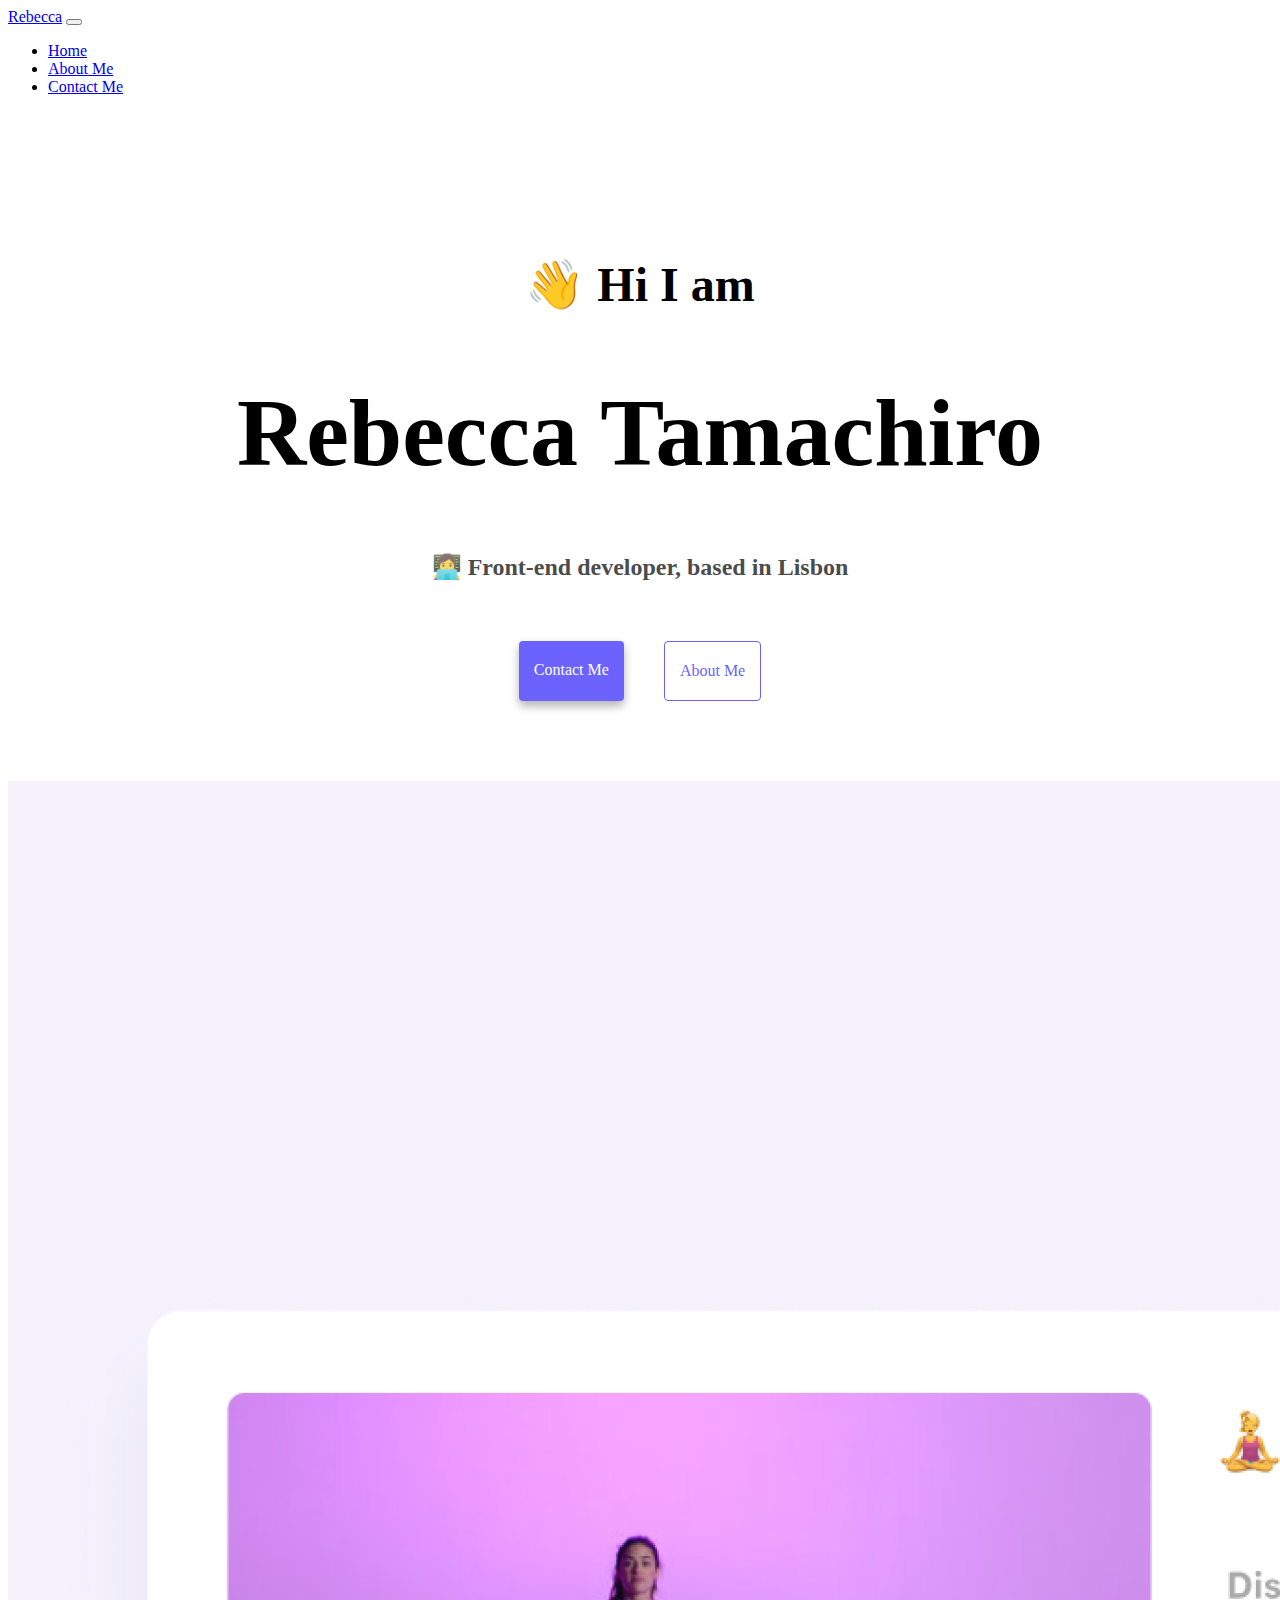
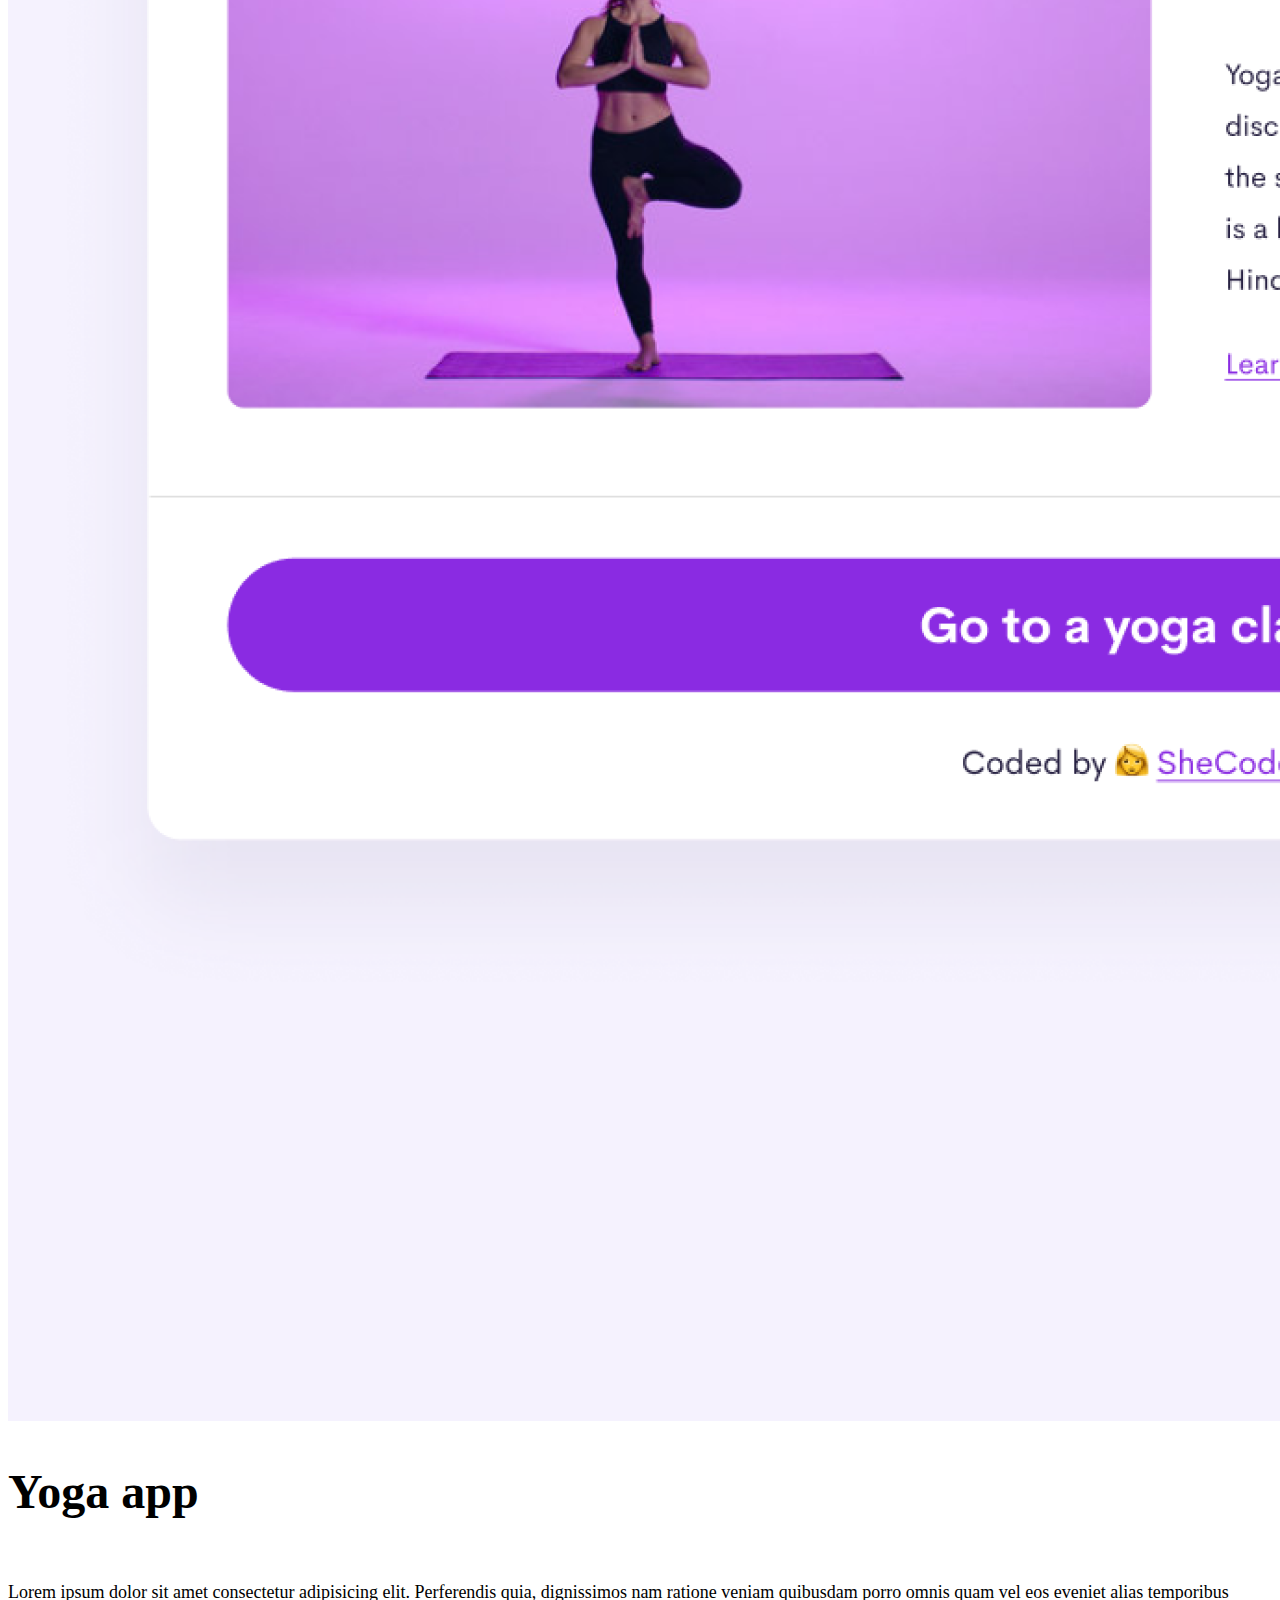
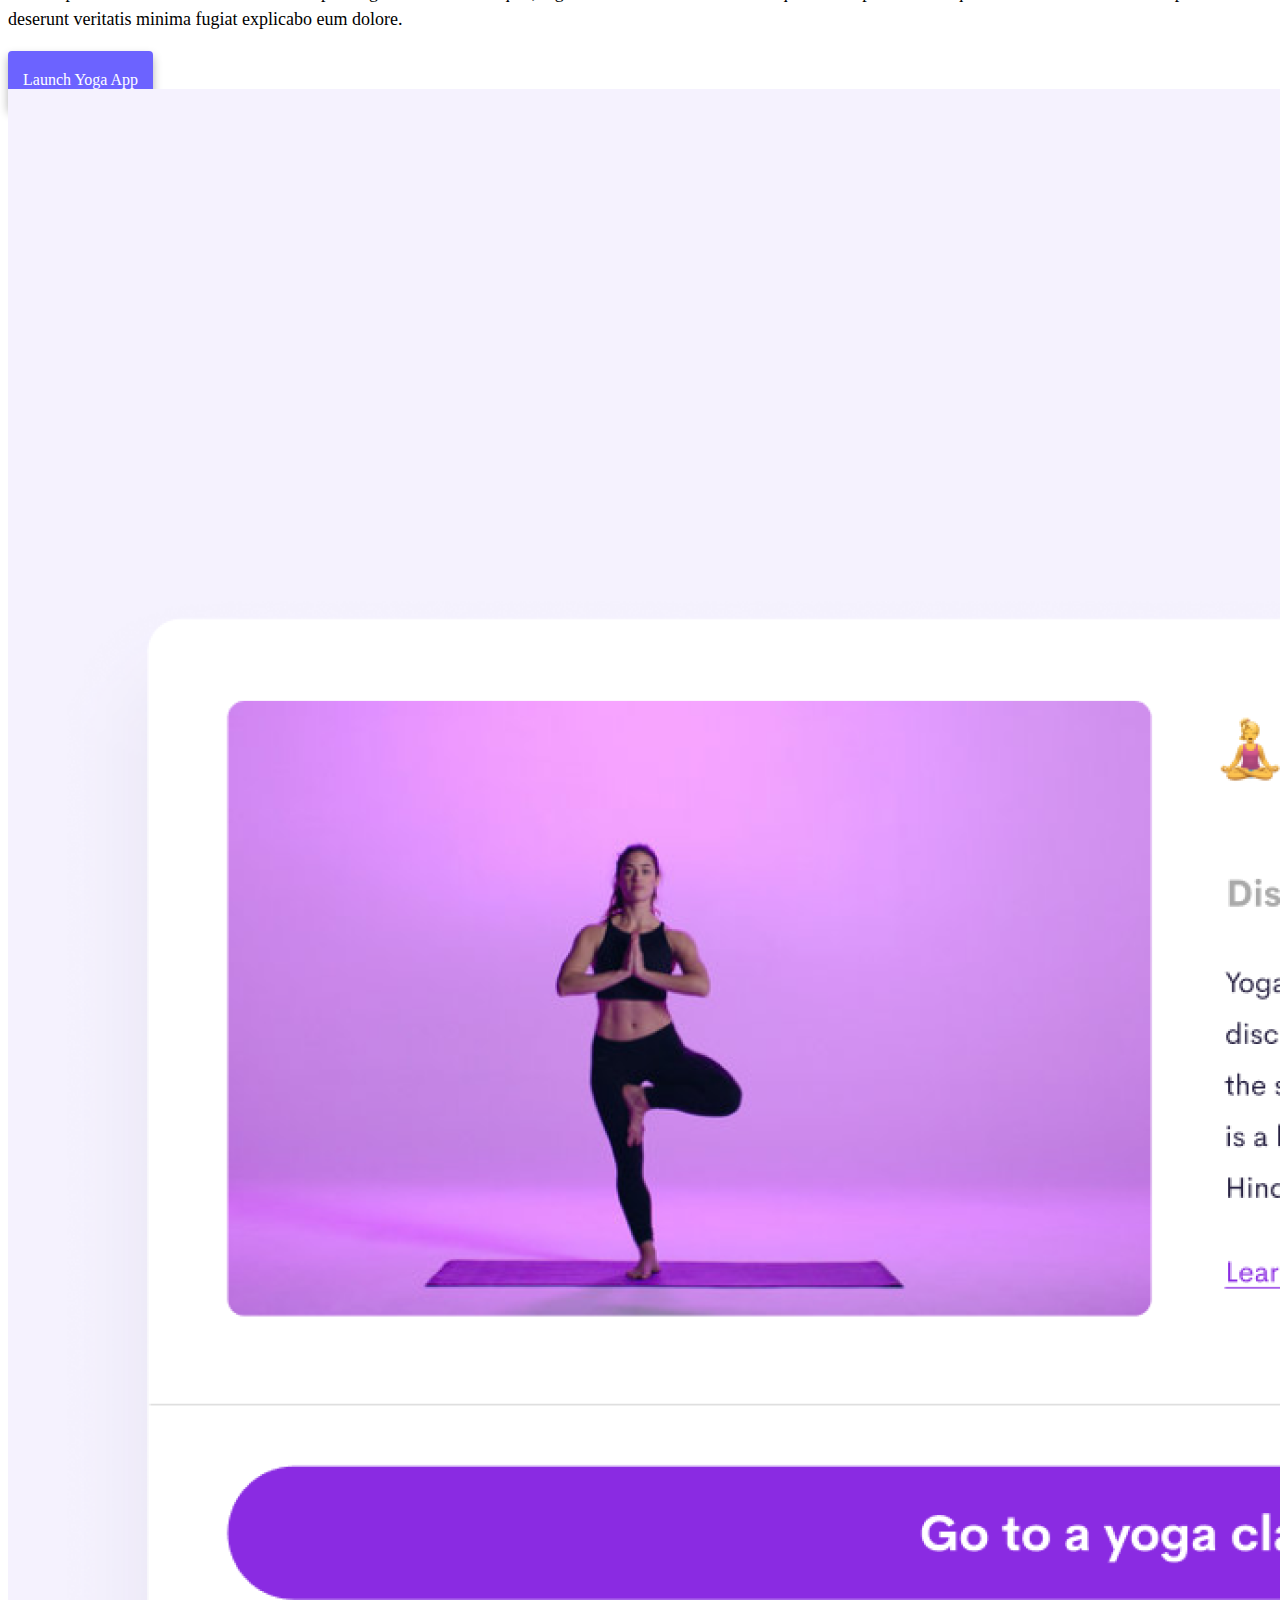
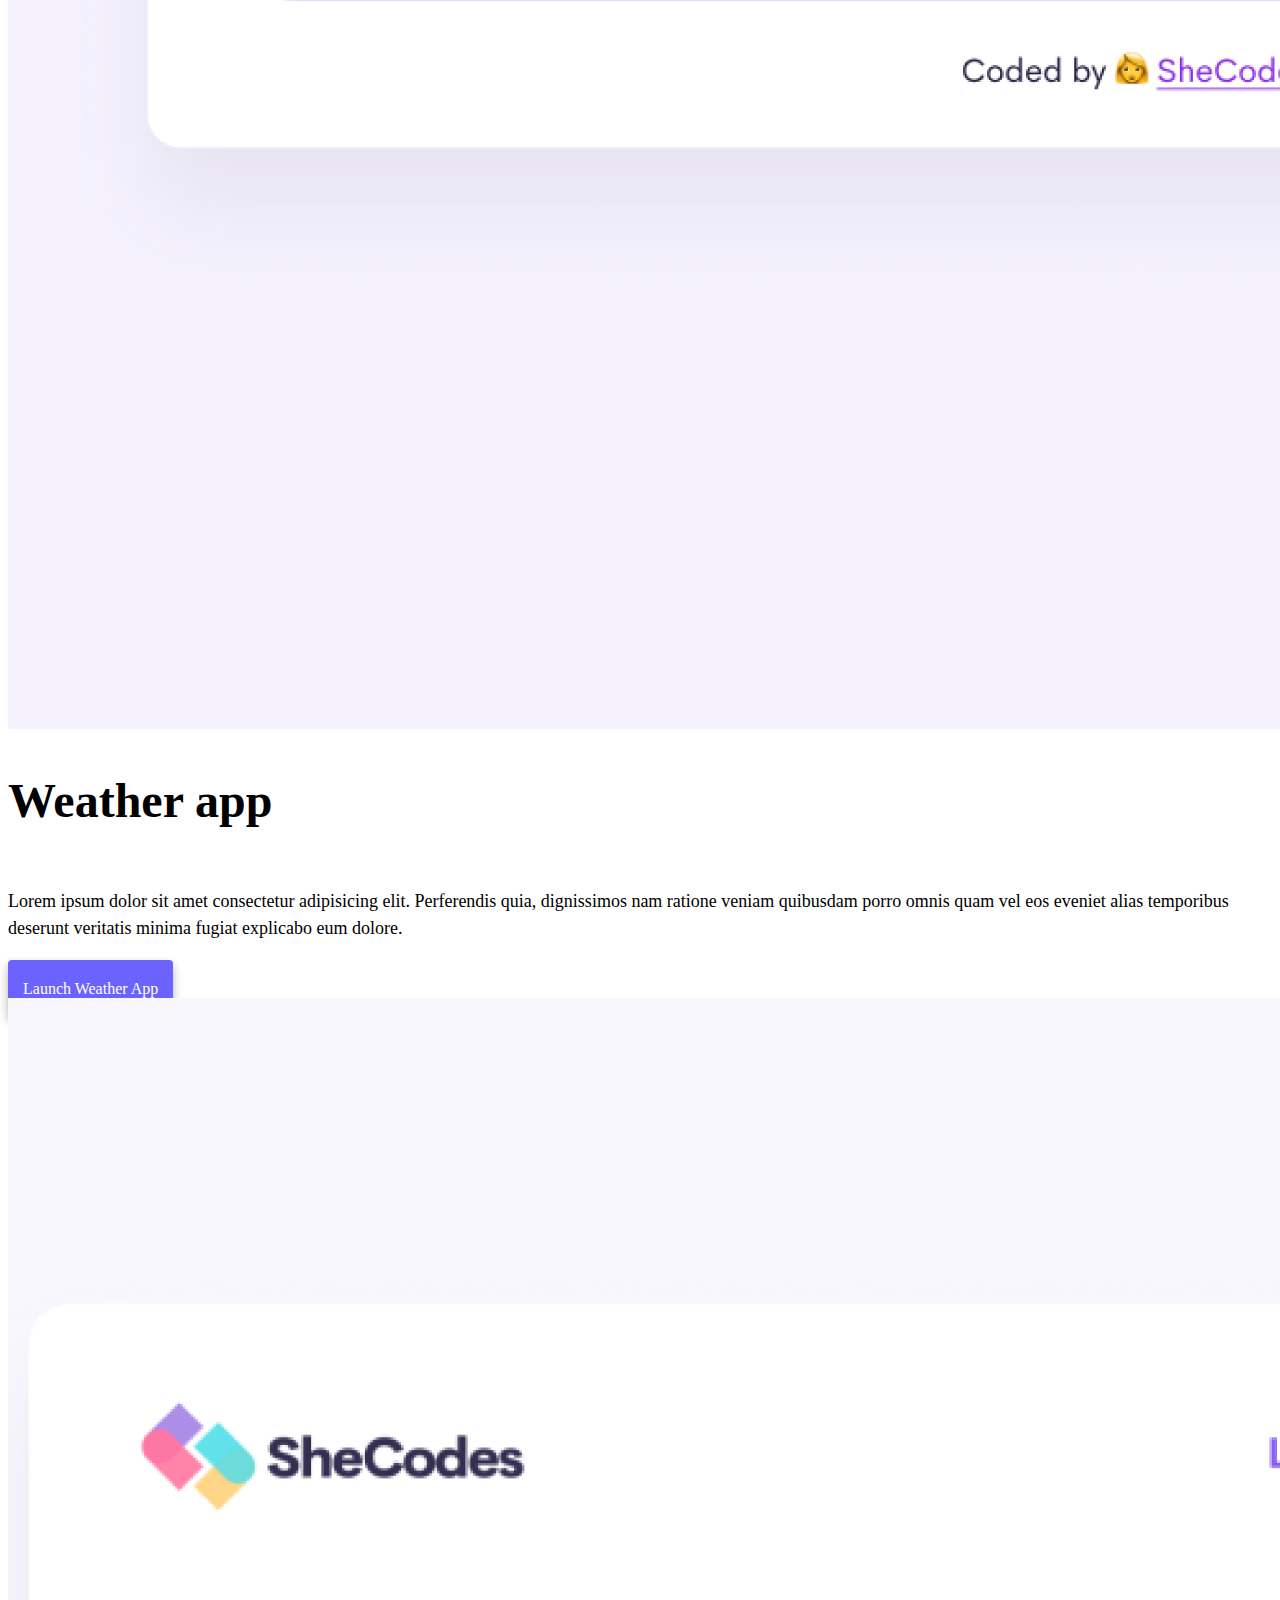
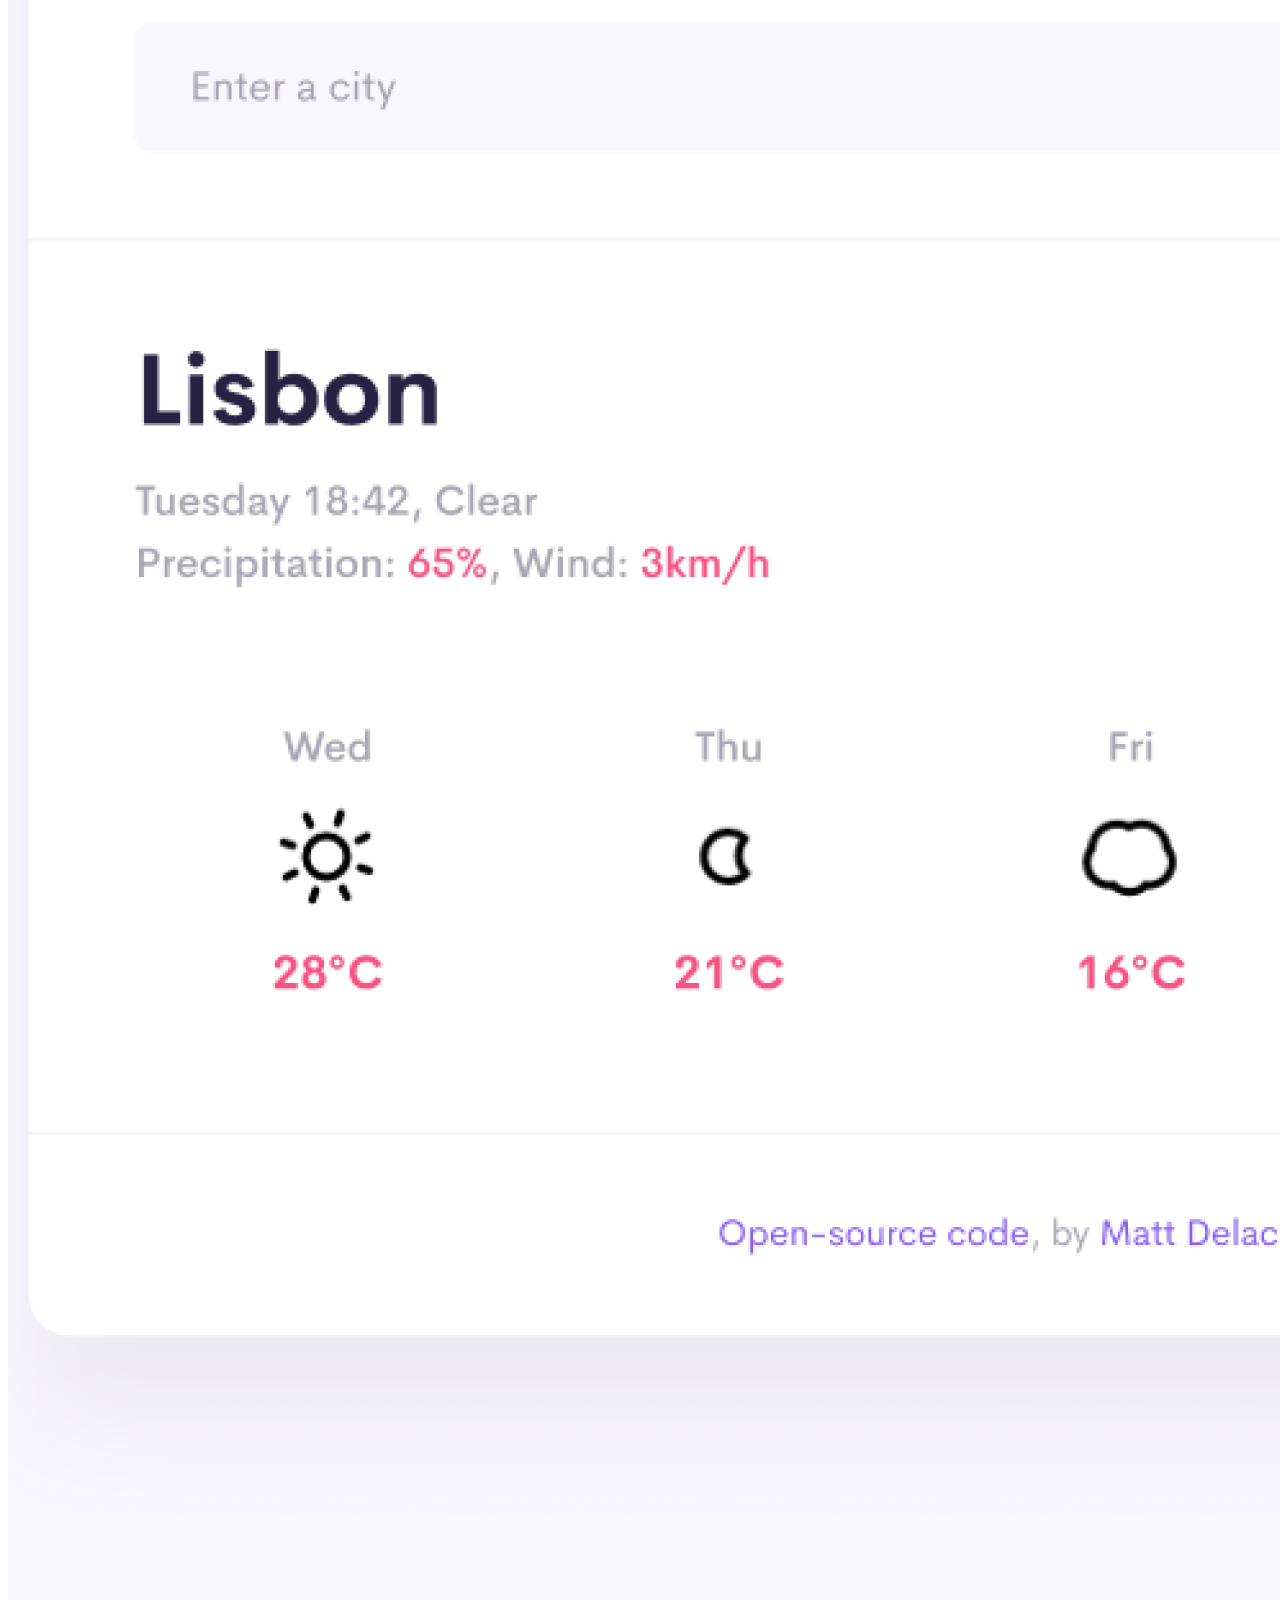
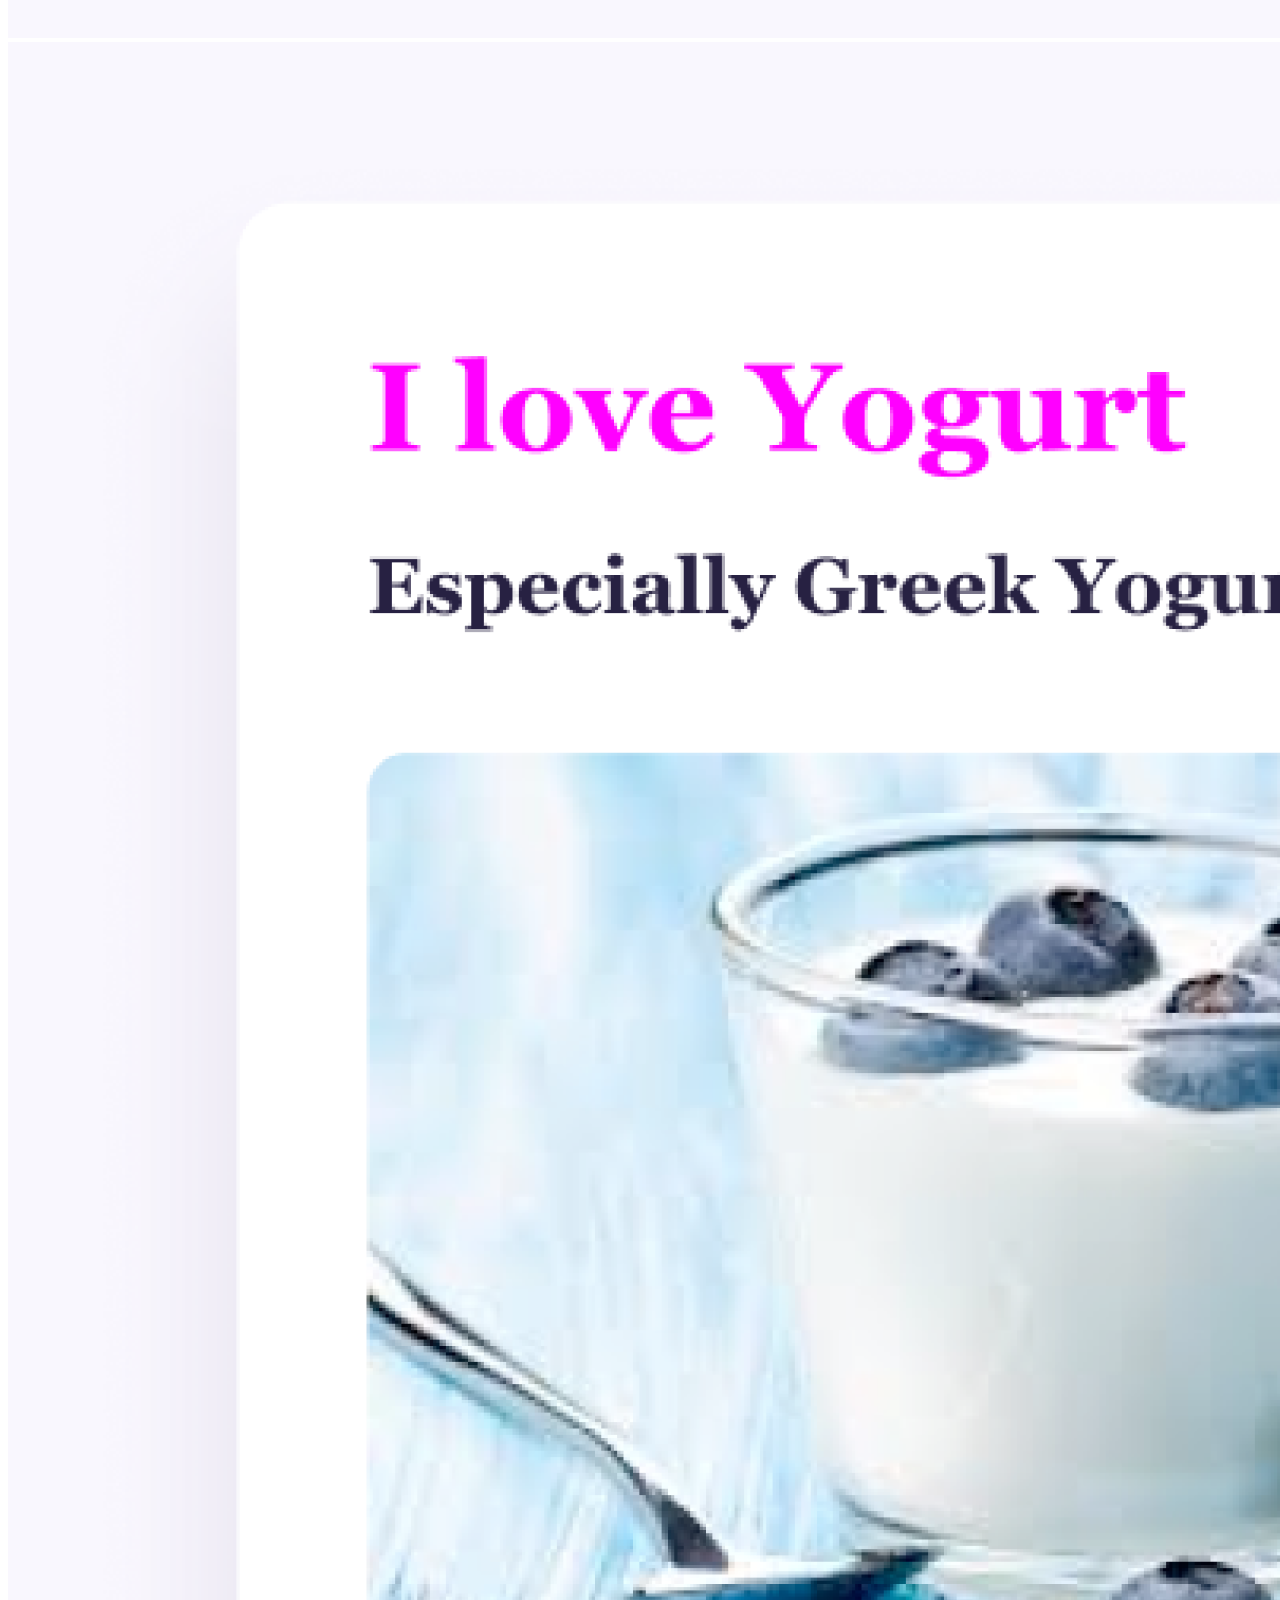
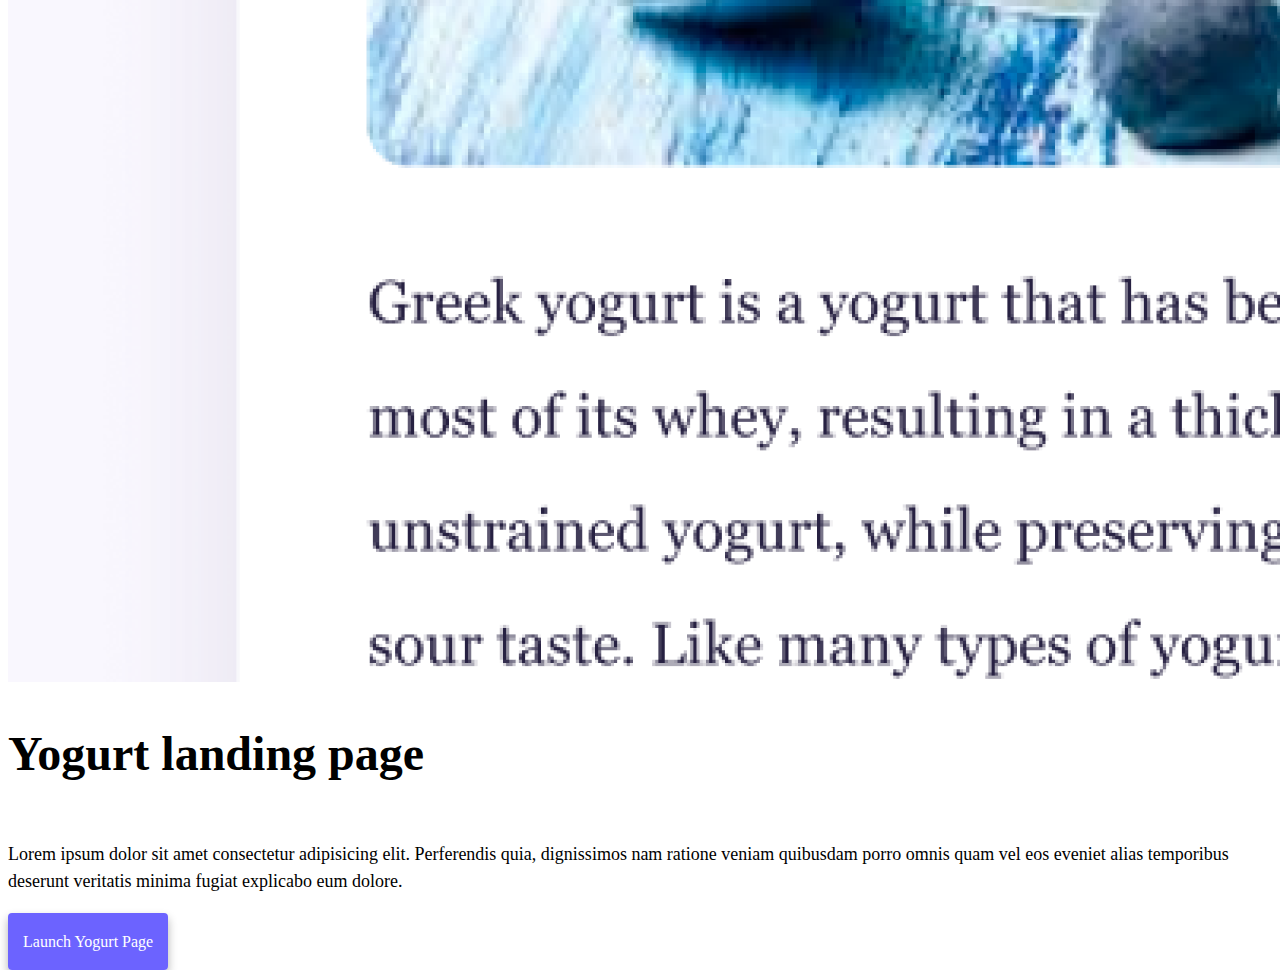
<file: index.html>
<!DOCTYPE html>
<html lang="en">
<head>
  <meta charset="UTF-8">
  <meta http-equiv="X-UA-Compatible" content="IE=edge">
  <meta name="viewport" content="width=device-width, initial-scale=1.0">
  <title>Front-end Developer | Rebecca Tamachiro</title>
  <meta name="description" content="Hi I am Rebecca Tamachiro. Front-end Developer based in Lisbon. See the most recent projects I've contributed to on this portfolio.">
  <link href="https://cdn.jsdelivr.net/npm/bootstrap@5.0.0-beta3/dist/css/bootstrap.min.css" rel="stylesheet"
    integrity="sha384-eOJMYsd53ii+scO/bJGFsiCZc+5NDVN2yr8+0RDqr0Ql0h+rP48ckxlpbzKgwra6" crossorigin="anonymous">
    <link rel="stylesheet" href="/css/styles.css">
</head>
<body>
  <nav class="navbar fixed-top navbar-expand-lg navbar-light bg-light">
    <div class="container">
      <a class="navbar-brand" href="/" title="Navbar brand">Rebecca</a>
      <button class="navbar-toggler" type="button" data-bs-toggle="collapse" data-bs-target="#navbarNav"
        aria-controls="navbarNav" aria-expanded="false" aria-label="Toggle navigation">
        <span class="navbar-toggler-icon"></span>
      </button>
      <div class="collapse navbar-collapse" id="navbarNav">
        <ul class="navbar-nav">
          <li class="nav-item">
            <a class="nav-link active" aria-current="page" href="/" title="Rebecca Tamachiro homepage">Home</a>
          </li>
          <li class="nav-item">
            <a class="nav-link" href="/about.html" title="About Rebecca Tamachiro">About Me</a>
          </li>
          <li class="nav-item">
            <a class="nav-link" href="/about.html#contact" title="Contact Rebecca Tamachiro">Contact Me</a>
          </li>
        </ul>
      </div>
    </div>
  </nav>
  <div class="home-content">
      <h2>👋 Hi I am</h2>
      <h1>Rebecca Tamachiro</h1>
      <h3>👩‍💻 Front-end developer, based in Lisbon</h3>
            <div class="navigation-links">
              <a href="/about.html#contact" class="contact-link">Contact me</a>
              <a href="/about.html" class="about-link">About me</a>
            </div>
  </div>
  <div class="container mb-5">
    <div class="row mt-3">
        <div class="col-md-6 d-none d-md-block">
          <img src="images/yoga.png" class="img-fluid" alt="Yoga App preview" />
        </div>
        <div class="col-md-6 projects-brief">
          <h2>Yoga app</h2>
          <p>
            Lorem ipsum dolor sit amet consectetur adipisicing elit. Perferendis
            quia, dignissimos nam ratione veniam quibusdam porro omnis quam vel
            eos eveniet alias temporibus deserunt veritatis minima fugiat
            explicabo eum dolore.
          </p>
          <a href="#" class="project-link">Launch yoga app</a>
        </div>
        <div class="col-md-6 d-block d-md-none mt-5">
          <img src="images/yoga.png" class="img-fluid" alt="Yoga App preview" />
        </div>
    </div>
    <div class="row mt-5">
      <div class="col-md-6 projects-brief">
        <h2>Weather app</h2>
        <p>
          Lorem ipsum dolor sit amet consectetur adipisicing elit. Perferendis
          quia, dignissimos nam ratione veniam quibusdam porro omnis quam vel
          eos eveniet alias temporibus deserunt veritatis minima fugiat
          explicabo eum dolore.
        </p>
        <a href="#" class="project-link">Launch weather app</a>
      </div>
      <div class="col-md-6">
        <img src="images/weather.png" class="img-fluid mt-5" alt="Weather App preview" />
      </div>
    </div>
    <div class="row mt-5">
      <div class="col-md-6">
        <img src="images/yogurt.png" class="img-fluid d-none d-md-block" alt="Yogurt landing page preview">
      </div>
      <div class="col-md-6 projects-brief">
        <h2>Yogurt landing page</h2>
        <p>
            Lorem ipsum dolor sit amet consectetur adipisicing elit. Perferendis
            quia, dignissimos nam ratione veniam quibusdam porro omnis quam vel
            eos eveniet alias temporibus deserunt veritatis minima fugiat
            explicabo eum dolore.
        </p>
        <a href="#" class="project-link">Launch yogurt page</a>
      </div>
    </div>
  </div>  
  <script src="https://cdn.jsdelivr.net/npm/bootstrap@5.0.0-beta3/dist/js/bootstrap.bundle.min.js"
    integrity="sha384-JEW9xMcG8R+pH31jmWH6WWP0WintQrMb4s7ZOdauHnUtxwoG2vI5DkLtS3qm9Ekf" crossorigin="anonymous"></script>
</body>
</html>
</file>
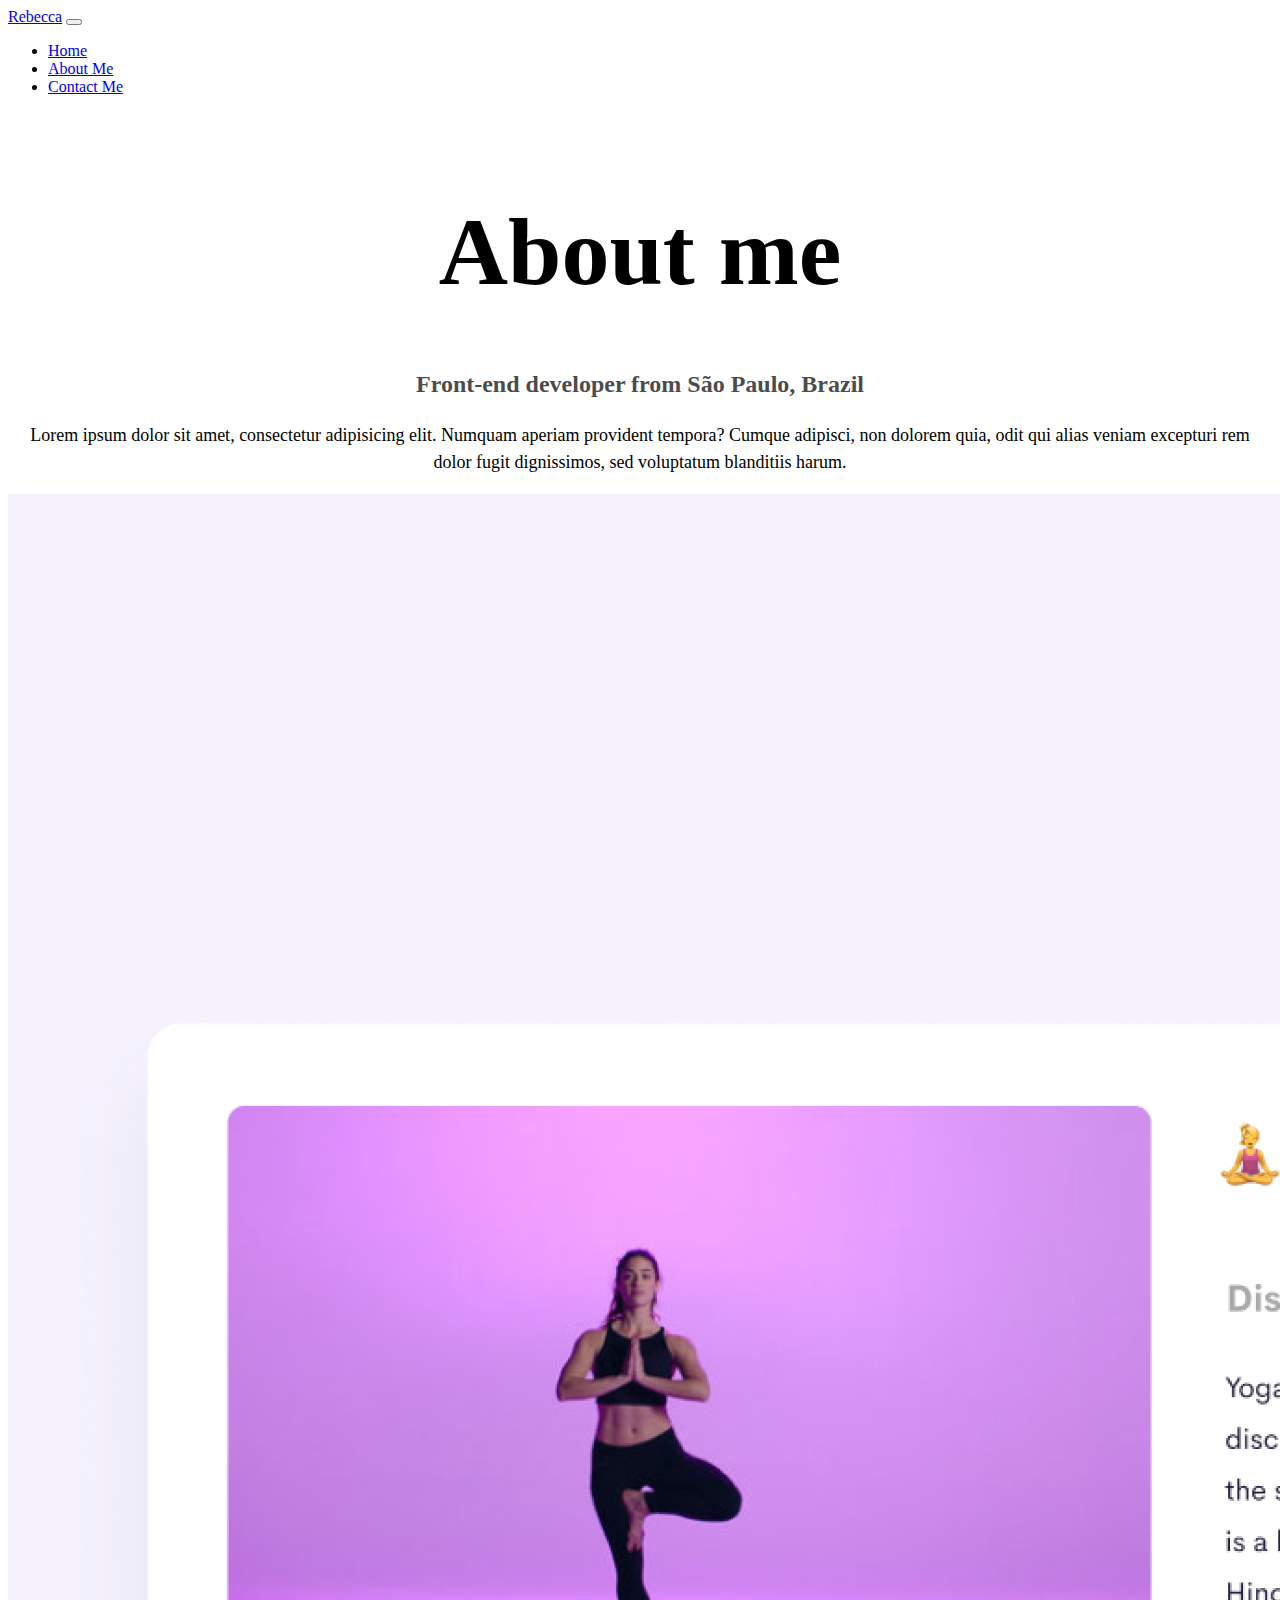
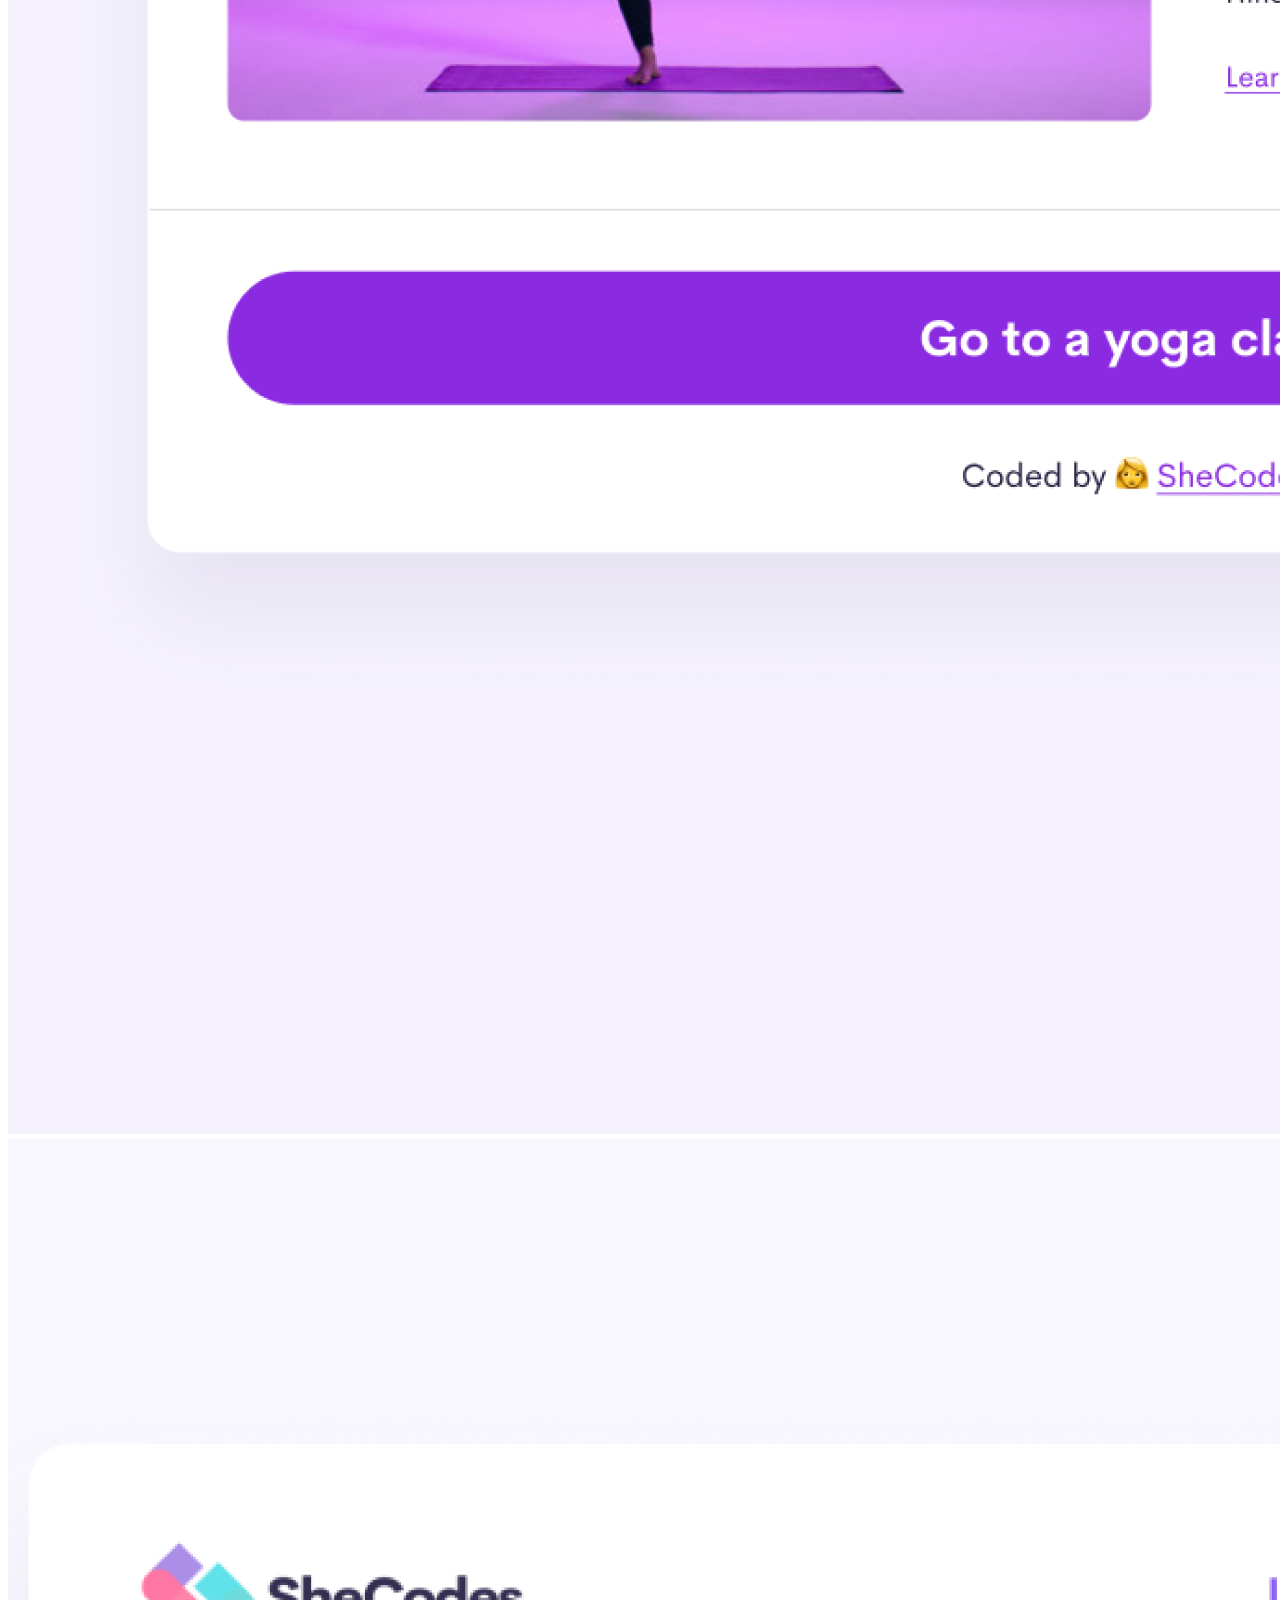
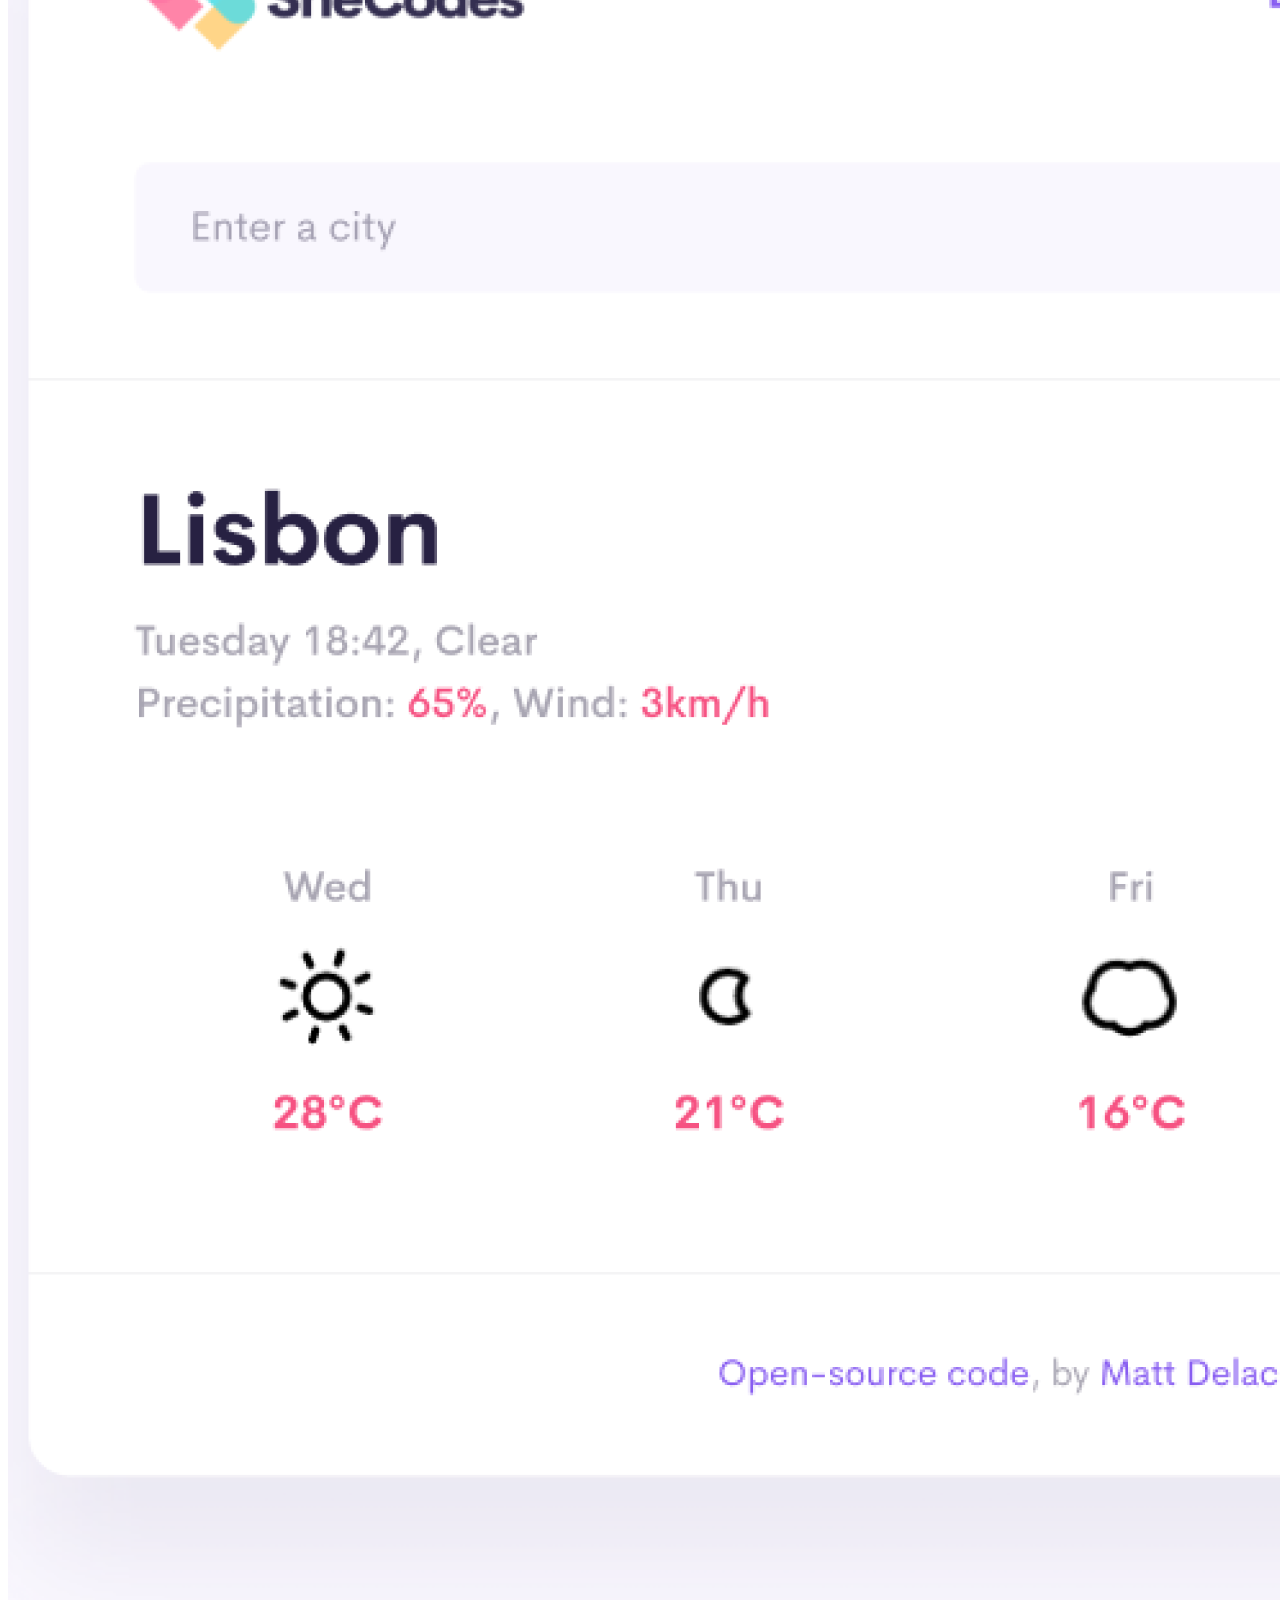
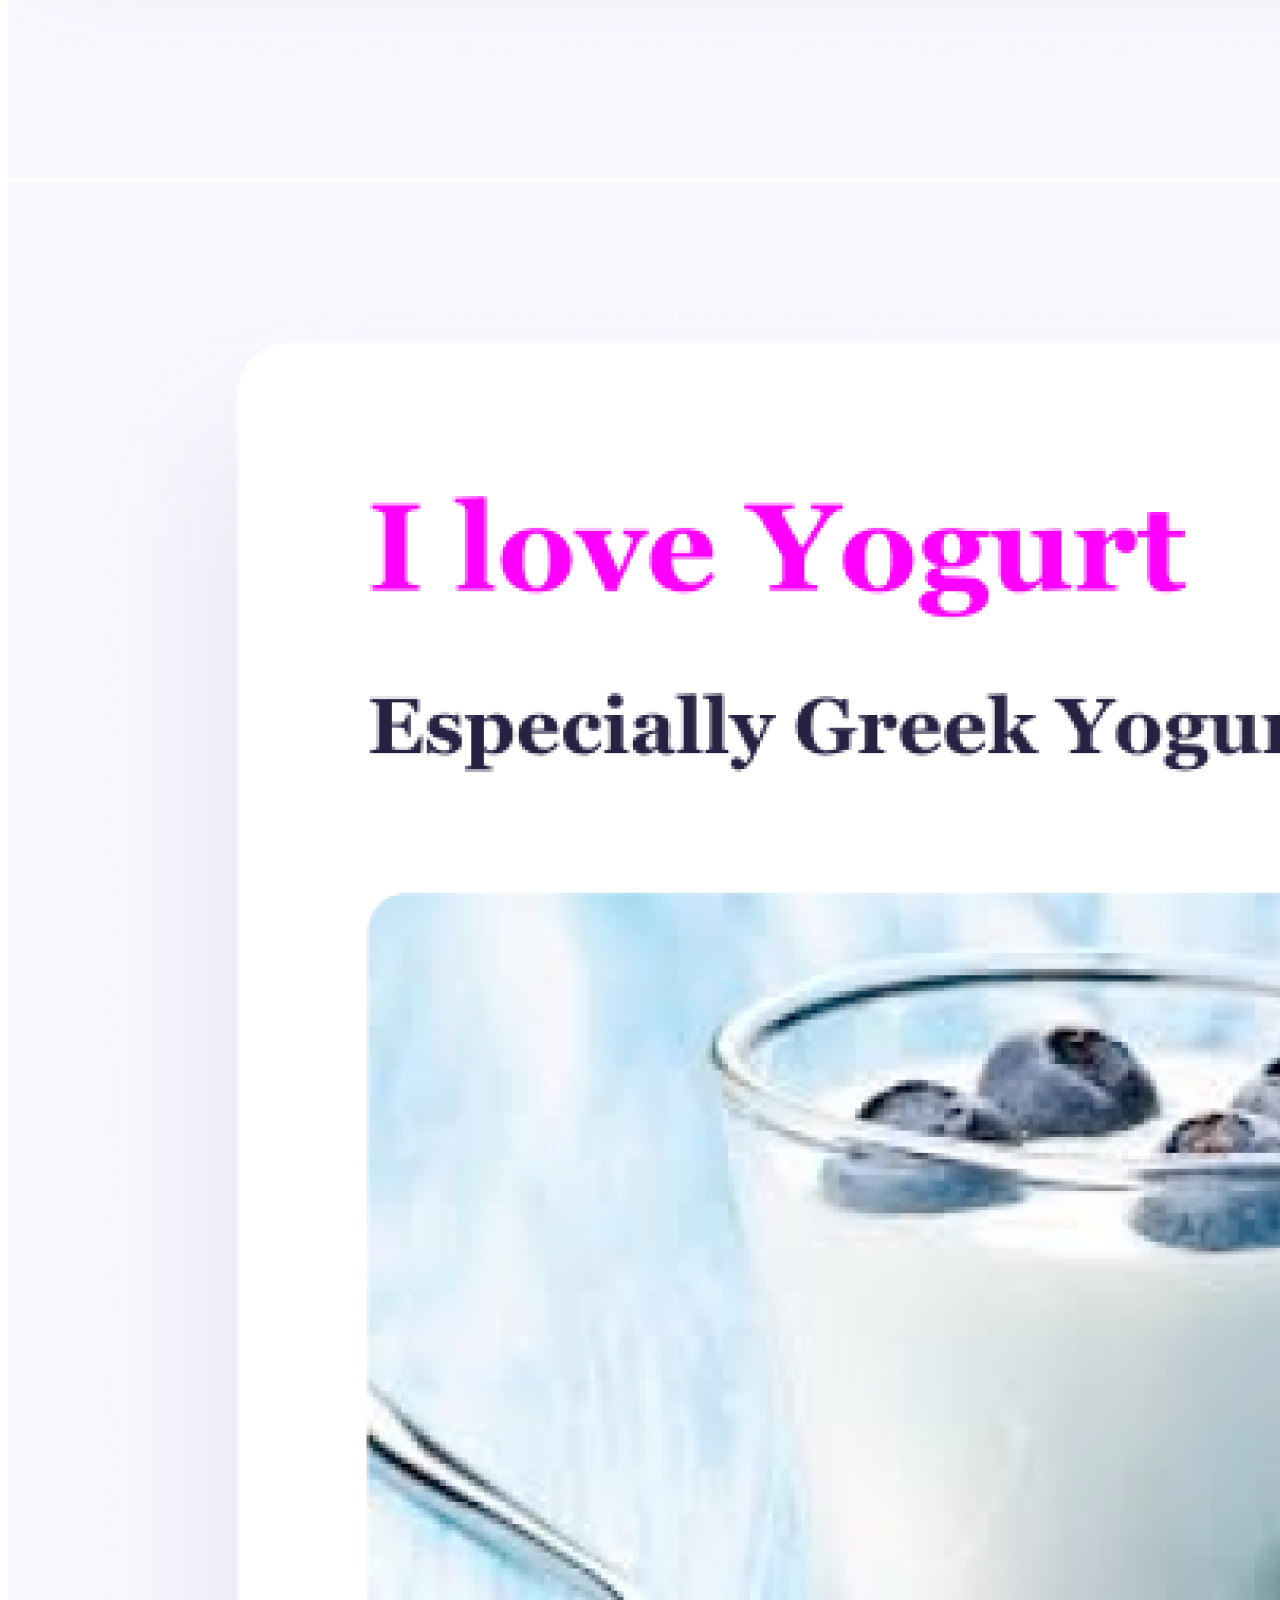
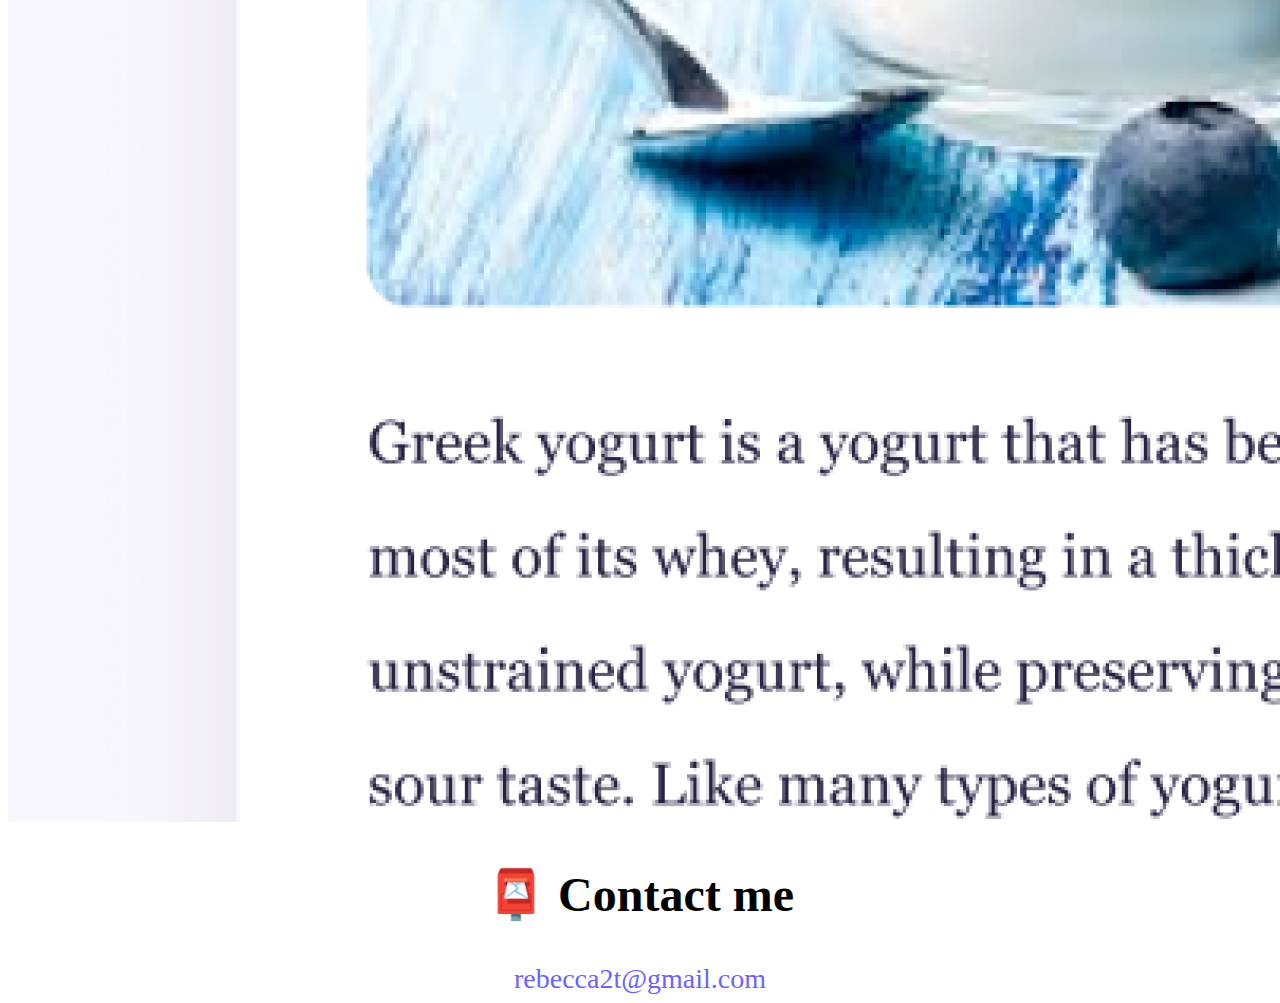
<file: about.html>
<!DOCTYPE html>
<html lang="en">
<head>
  <meta charset="UTF-8">
  <meta http-equiv="X-UA-Compatible" content="IE=edge">
  <meta name="viewport" content="width=device-width, initial-scale=1.0">
  <title>Front-end developer with a background in linguistics| Rebecca Tamachiro</title>
  <meta name="description" content="Here you can read a little about my career path and how I incorporate my background in linguistics and tech support on my approach to front-end development.">
<link href="https://cdn.jsdelivr.net/npm/bootstrap@5.0.0-beta3/dist/css/bootstrap.min.css" rel="stylesheet"
  integrity="sha384-eOJMYsd53ii+scO/bJGFsiCZc+5NDVN2yr8+0RDqr0Ql0h+rP48ckxlpbzKgwra6" crossorigin="anonymous">
  <link rel="stylesheet" href="/css/styles.css">
</head>
<body>
  <nav class="navbar fixed-top navbar-expand-lg navbar-light bg-light">
    <div class="container">
      <a class="navbar-brand" href="/" title="Navbar brand">Rebecca</a>
      <button class="navbar-toggler" type="button" data-bs-toggle="collapse" data-bs-target="#navbarNav"
        aria-controls="navbarNav" aria-expanded="false" aria-label="Toggle navigation">
        <span class="navbar-toggler-icon"></span>
      </button>
      <div class="collapse navbar-collapse" id="navbarNav">
        <ul class="navbar-nav">
          <li class="nav-item">
            <a class="nav-link" aria-current="page" href="/" title="Rebecca Tamachiro homepage">Home</a>
          </li>
          <li class="nav-item">
            <a class="nav-link active" href="/about.html" title="About Rebecca Tamachiro">About Me</a>
          </li>
          <li class="nav-item">
            <a class="nav-link" href="/about.html#contact" title="Contact Rebecca Tamachiro">Contact Me</a>
          </li>
        </ul>
      </div>
    </div>
  </nav>
  <h1 class="page-title">About me</h1>
  <h3>Front-end developer from São Paulo, Brazil</h3>
  <p class="about-intro mt-4">
    Lorem ipsum dolor sit amet, consectetur adipisicing elit. Numquam aperiam provident tempora? Cumque adipisci, non
    dolorem quia, odit qui alias veniam excepturi rem dolor fugit dignissimos, sed voluptatum blanditiis harum.
  </p>
  <div class="container">
    <div class="row mt-4">
      <div class="col-sm-4 mt-2">
        <img src="images/yoga.png" class="img-fluid p-2 shadow rounded" alt="Yoga App preview" />
      </div>
      <div class="col-sm-4 mt-2">
        <img src="images/weather.png" class="img-fluid p-2 shadow rounded" alt="Weather App preview" />
      </div>
      <div class="col-sm-4 mt-2">
        <img src="images/yogurt.png" class="img-fluid p-2 shadow rounded" alt="Yogurt Page preview" />
      </div>
    </div>
  </div>
  <div id="contact" class="my-5">
    <h2>📮 Contact me</h2>
    <a href="mailto:[email]" class="email-link" title="Mailto Rebecca Tamachiro"> rebecca2t@gmail.com </a>
  </div>
  <script src="https://cdn.jsdelivr.net/npm/bootstrap@5.0.0-beta3/dist/js/bootstrap.bundle.min.js"
    integrity="sha384-JEW9xMcG8R+pH31jmWH6WWP0WintQrMb4s7ZOdauHnUtxwoG2vI5DkLtS3qm9Ekf" crossorigin="anonymous"></script>
</body>
</html>
</file>
<file: css/styles.css>
:root {
  --primary-color: #6c63ff;
  --secondary-color: #f5f2fe;
  --box-shadow: 0 5px 10px rgba(0, 0, 0, 0.3);
}

.home-content {
  margin: 160px auto 60px;
  max-width: 1000px;
}

.page-title {
  margin-top: 100px;
}

h1,
h2,
h3 {
  text-align: center;
}

h1 {
  font-size: 96px;
}

h2 {
  font-size: 48px;
}

h3 {
  font-size: 24px;
  opacity: 0.7;
}

.email-link {
  display: flex;
  justify-content: center;
  color: var(--primary-color);
  font-size: 28px;
  text-decoration: none;
}

.email-link:hover {
  text-decoration: underline;
}

.navigation-links {
  display: flex;
  margin-top: 40px;
  justify-content: center;
}

.navigation-links a {
  margin: 20px;
  border-radius: 4px;
  padding: 20px 15px;
  text-decoration: none;
  text-transform: capitalize;
}

.contact-link,
.project-link {
  background: var(--primary-color);
  box-shadow: var(--box-shadow);
  color: white;
}

.about-link {
  color: var(--primary-color);
  border: 1px solid var(--primary-color);
}

.project-link {
  border-radius: 4px;
  padding: 20px 15px;
  text-decoration: none;
  text-transform: capitalize;
}

.projects-brief p,
.projects-brief a,
.projects-brief h2 {
  text-align: left;
}

.projects-brief p {
  padding: 20px 0;
  font-size: 18px;
  line-height: 1.5;
}

.about-intro {
  padding: 0 20px;
  font-size: 18px;
  line-height: 1.5;
  text-align: center;
}

@media (max-width: 576px) {
  h1 {
    font-size: 34px;
  }

  h2 {
    font-size: 24px;
  }

  h3 {
    font-size: 16px;
    opacity: 0.7;
  }

  .projects-brief p,
  .about-intro {
    font-size: 16px;
  }

  a {
    font-size: 12px;
  }
}
</file>
